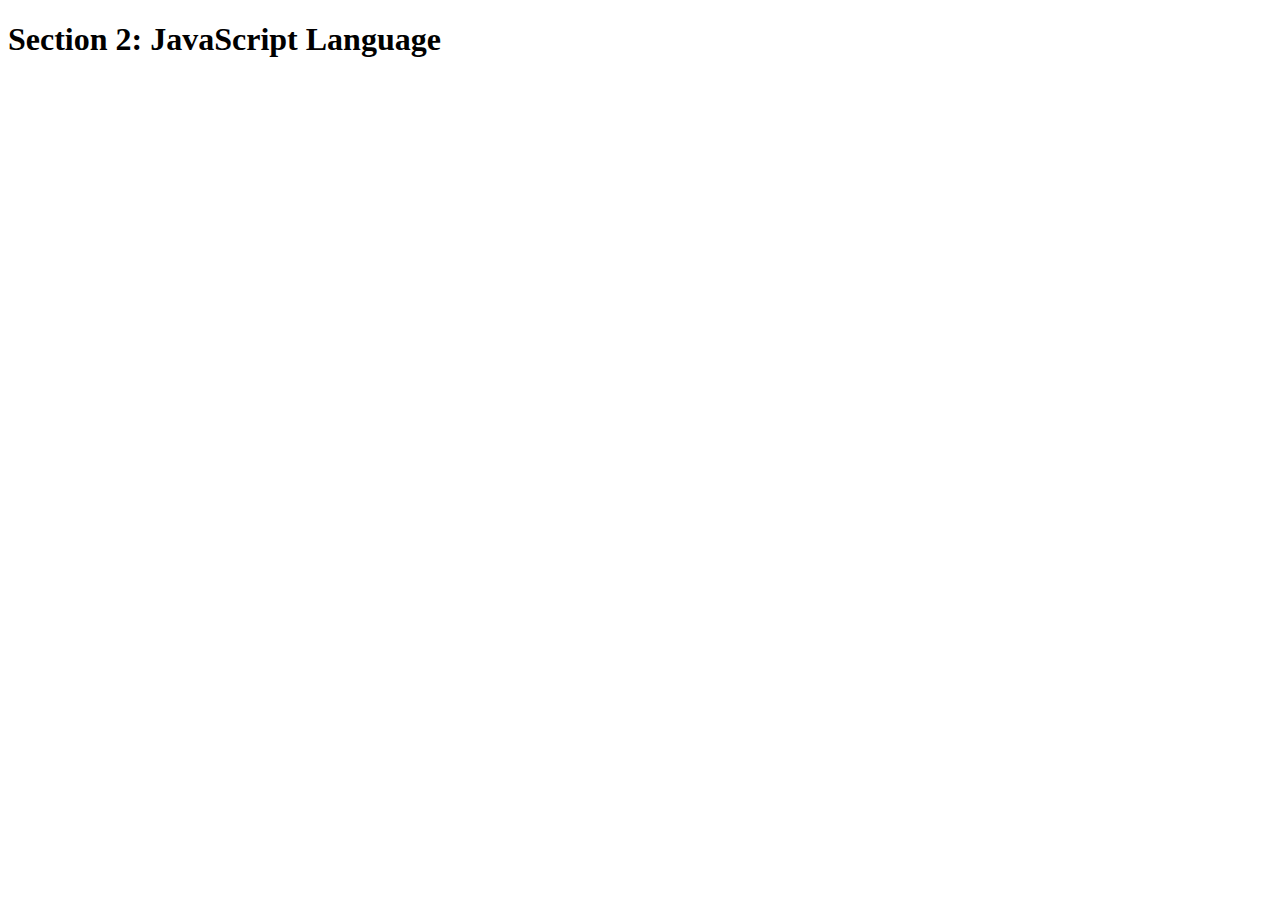
<file: 2 JS BASICS/index.html>
<!DOCTYPE html>
<html lang="en">
    <head>
        <meta charset="UTF-8">
        <title>Section 2: JavaScript Language</title>
    </head>

    <body>
        <h1>Section 2: JavaScript Language</h1>
    </body>

    <script src="script.js"></script>
</html>
</file>
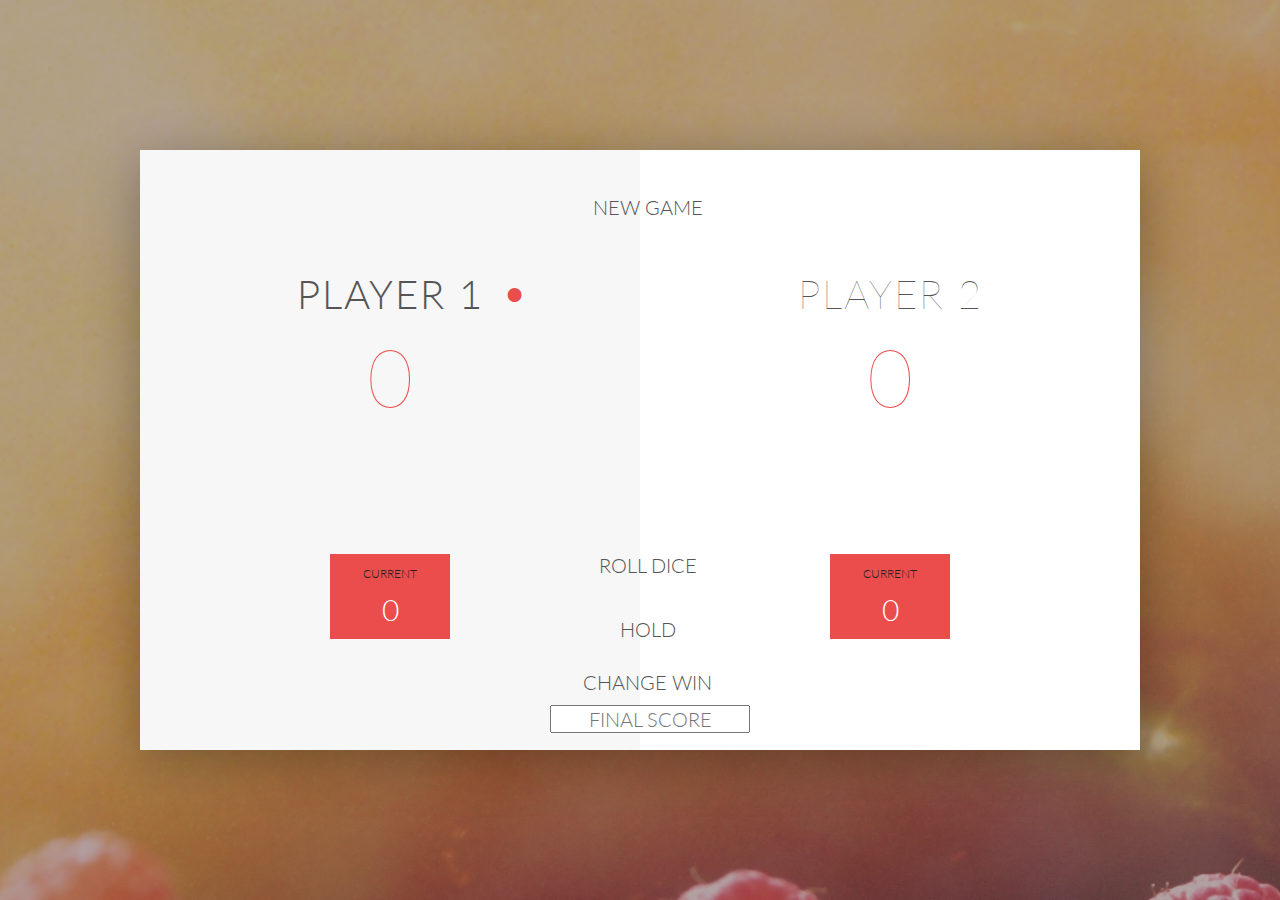
<file: 4 JS in the Browser/index.html>
<!DOCTYPE html>
<html lang="en">
    <head>
        <meta charset="UTF-8">
        <link href="https://fonts.googleapis.com/css?family=Lato:100,300,600" rel="stylesheet" type="text/css">
        <link href="http://code.ionicframework.com/ionicons/2.0.1/css/ionicons.min.css" rel="stylesheet" type="text/css">
        <link type="text/css" rel="stylesheet" href="style.css">
        
        <title>Dice Game</title>
    </head>

    <body onload="init();">
        <div class="wrapper clearfix">
            <div class="player-0-panel active">
                <div class="player-name" id="name-0">Player 1</div>
                <div class="player-score" id="score-0">0</div>
                <div class="player-current-box">
                    <div class="player-current-label">Current</div>
                    <div class="player-current-score" id="current-0">0</div>
                </div>
            </div>
            
            <div class="player-1-panel">
                <div class="player-name" id="name-1">Player 2</div>
                <div class="player-score" id="score-1">0</div>
                <div class="player-current-box">
                    <div class="player-current-label">Current</div>
                    <div class="player-current-score" id="current-1">0</div>
                </div>
            </div>
            
            <button class="btn-new"><i class="ion-ios-plus-outline"></i>New game</button>
            <button class="btn-roll"><i class="ion-ios-loop"></i>Roll dice</button>
            <button class="btn-hold"><i class="ion-ios-download-outline"></i>Hold</button>
            <input type="text" id="winning-condition" placeholder="Final Score"> 
            <button class="btn-change-win"><i class="ion-ios-plus-outline"></i>Change win</button>
            
            <img src="dice-5.png" alt="Dice" class="dice" id="dice1">
            <img src="dice-5.png" alt="Dice" class="dice" id="dice2">
        </div>
        
        <script src="app.js"></script>
    </body>
</html>
</file>
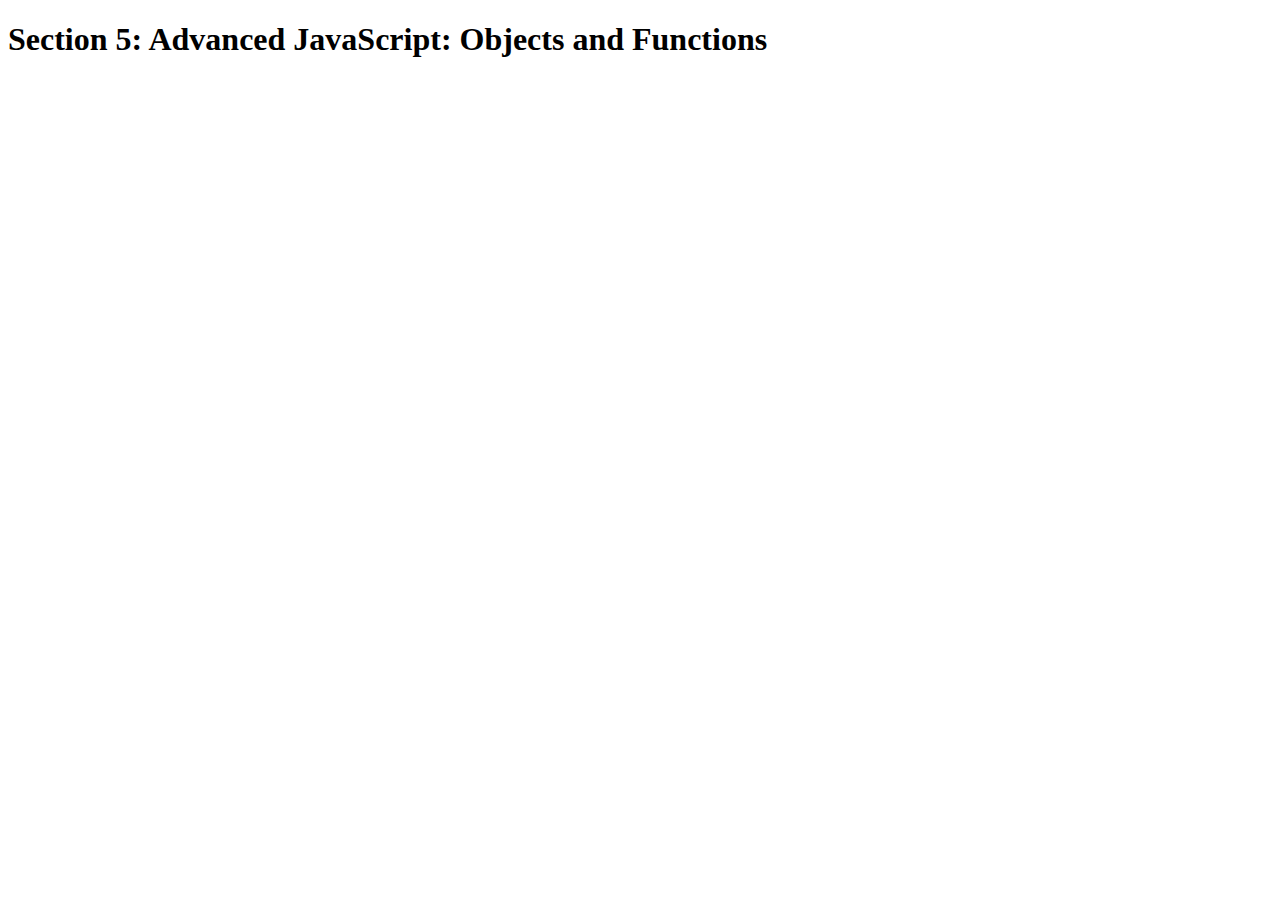
<file: 5 Advanced - Objects and Functions/index.html>
<!DOCTYPE html>
<html lang="en">
    <head>
        <meta charset="UTF-8">
        <title>Section 5: Advanced JavaScript: Objects and Functions</title>
    </head>

    <body>
        <h1>Section 5: Advanced JavaScript: Objects and Functions</h1>
        <script src="script.js"></script>
    </body>
</html>
</file>
<file: 4 JS in the Browser/style.css>
/**********************************************
*** GENERAL
**********************************************/

* {
    margin: 0;
    padding: 0;
    box-sizing: border-box;
    
}

.clearfix::after {
    content: "";
    display: table;
    clear: both;
}

body {
    background-image: linear-gradient(rgba(62, 20, 20, 0.4), rgba(62, 20, 20, 0.4)), url(back.jpg);
    background-size: cover;
    background-position: center;
    font-family: Lato;
    font-weight: 300;
    position: relative;
    height: 100vh;
    color: #555;
}

.wrapper {
    width: 1000px;
    position: absolute;
    top: 50%;
    left: 50%;
    transform: translate(-50%, -50%);
    background-color: #fff;
    box-shadow: 0px 10px 50px rgba(0, 0, 0, 0.3);
    overflow: hidden;
}

.player-0-panel,
.player-1-panel {
    width: 50%;
    float: left;
    height: 600px;
    padding: 100px;
}



/**********************************************
*** PLAYERS
**********************************************/

.player-name {
    font-size: 40px;
    text-align: center;
    text-transform: uppercase;
    letter-spacing: 2px;
    font-weight: 100;
    margin-top: 20px;
    margin-bottom: 10px;
    position: relative;
}

.player-score {
    text-align: center;
    font-size: 80px;
    font-weight: 100;
    color: #EB4D4D;
    margin-bottom: 130px;
}

.active { background-color: #f7f7f7; }
.active .player-name { font-weight: 300; }

.active .player-name::after {
    content: "\2022";
    font-size: 47px;
    position: absolute;
    color: #EB4D4D;
    top: -7px;
    right: 10px;
    
}

.player-current-box {
    background-color: #EB4D4D;
    color: #fff;
    width: 40%;
    margin: 0 auto;
    padding: 12px;
    text-align: center;
}

.player-current-label {
    text-transform: uppercase;
    margin-bottom: 10px;
    font-size: 12px;
    color: #222;
}

.player-current-score {
    font-size: 30px;
}

button {
    position: absolute;
    width: 200px;
    left: 50%;
    transform: translateX(-50%);
    color: #555;
    background: none;
    border: none;
    font-family: Lato;
    font-size: 20px;
    text-transform: uppercase;
    cursor: pointer;
    font-weight: 300;
    transition: background-color 0.3s, color 0.3s;
}

button:hover { font-weight: 600; }
button:hover i { margin-right: 20px; }

button:focus {
    outline: none;
}

#winning-condition {
    position: absolute;
    width: 200px;
    left: 41%;
    top: 92.5%;
    font-family: Lato;
    font-size: 20px;
    text-transform: uppercase;
    font-weight: 300;
    text-align: center;
}

#winning-condition:focus {
    outline: none;
}

i {
    color: #EB4D4D;
    display: inline-block;
    margin-right: 15px;
    font-size: 32px;
    line-height: 1;
    vertical-align: text-top;
    margin-top: -4px;
    transition: margin 0.3s;
}

.btn-new { top: 45px;}
.btn-roll { top: 403px;}
.btn-hold { top: 467px;}
.btn-change-win { top: 520px}

.dice {
    position: absolute;
    left: 50%;
    top: 120px;
    transform: translateX(-50%);
    height: 100px;
    box-shadow: 0px 10px 60px rgba(0, 0, 0, 0.10);
}

#dice2 {
    position: absolute;
    left: 50%;
    top: 250px;
    transform: translateX(-50%);
    height: 100px;
    box-shadow: 0px 10px 60px rgba(0, 0, 0, 0.10);
}

.winner { background-color: #f7f7f7; }
.winner .player-name { font-weight: 300; color: #EB4D4D; }
</file>
